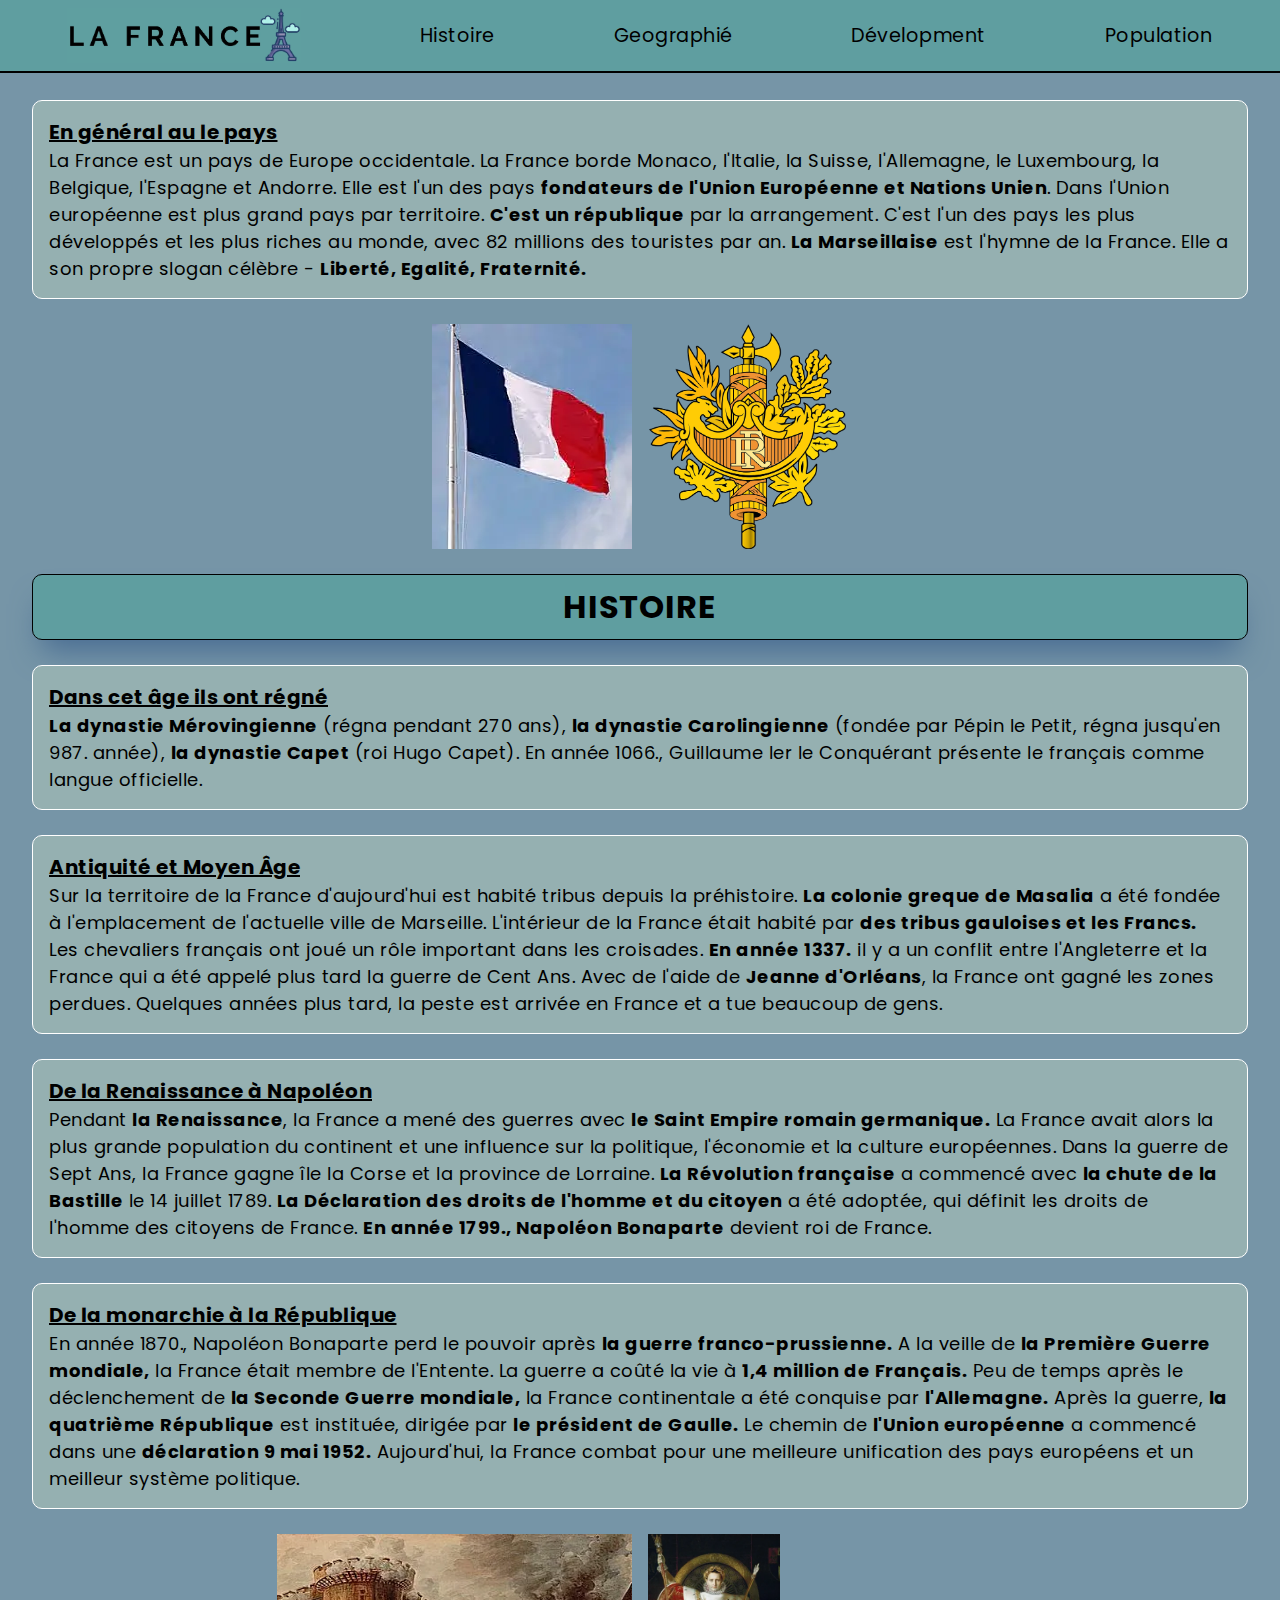
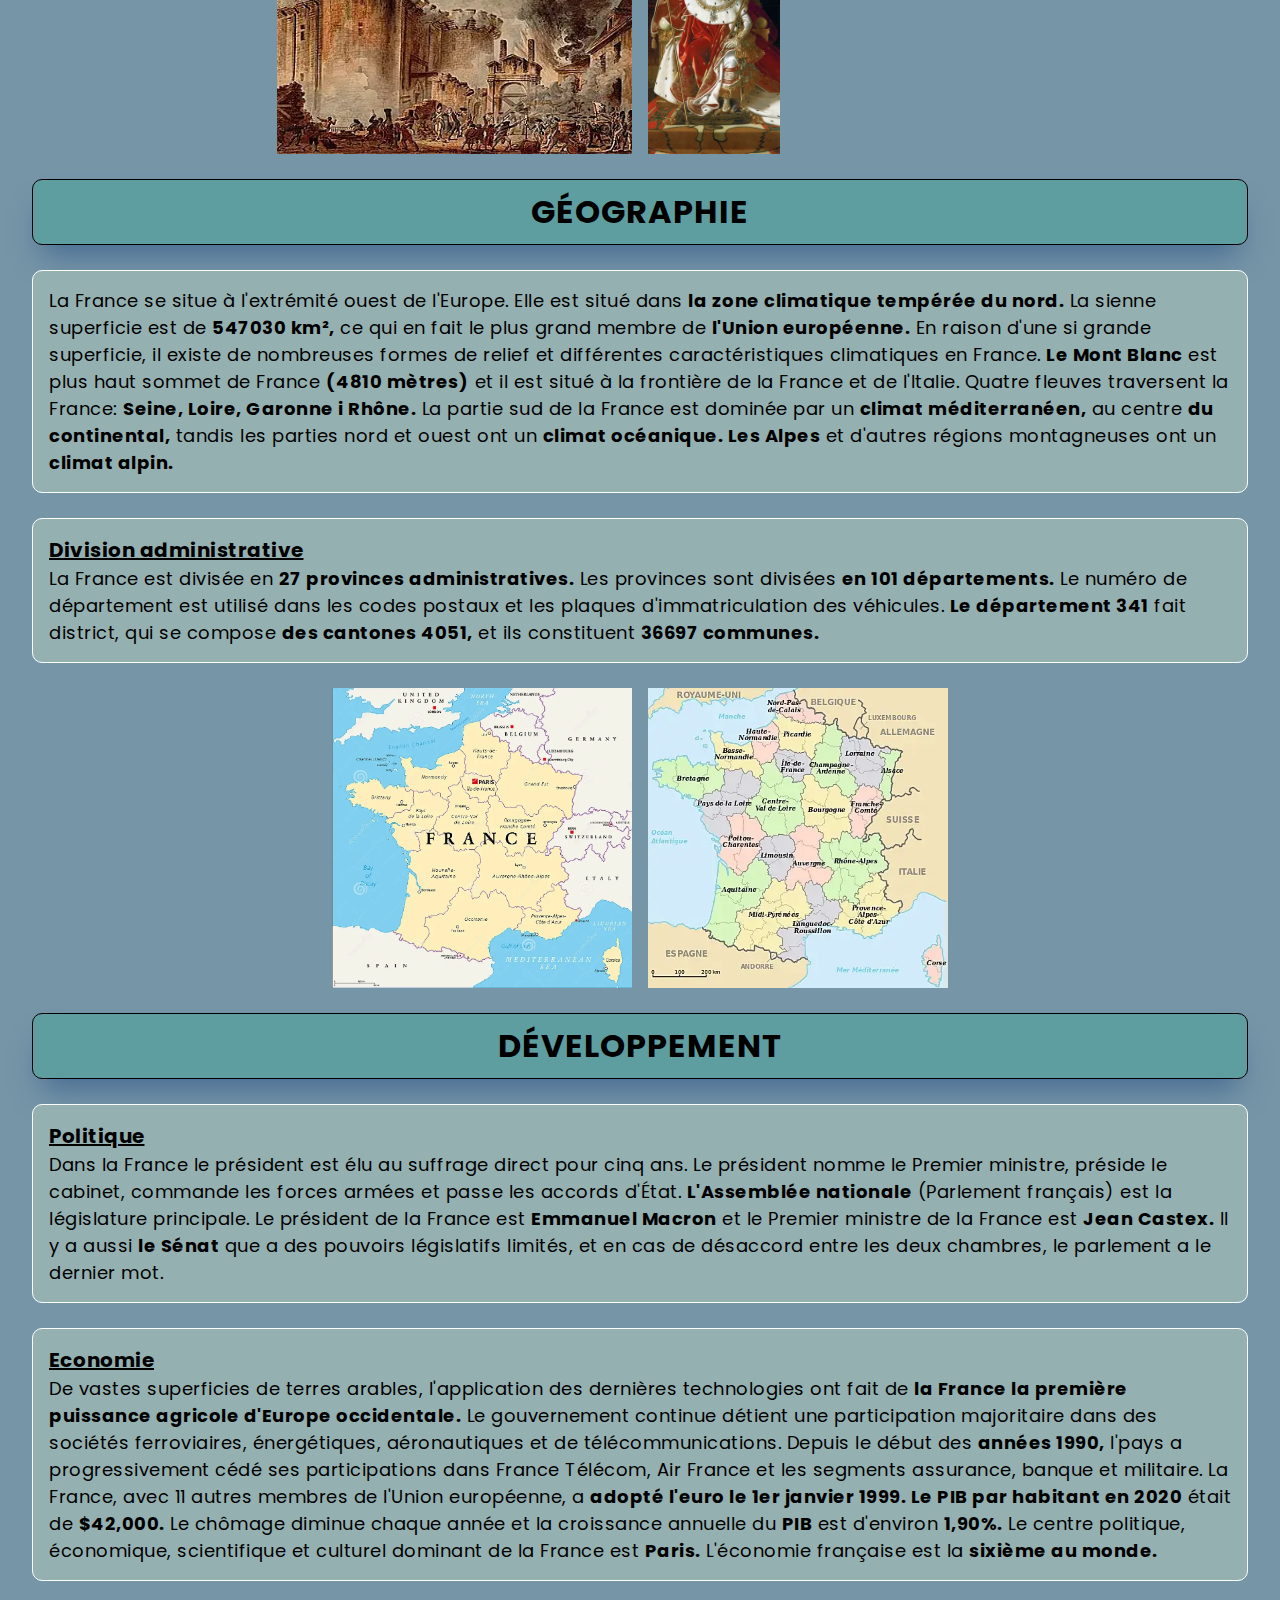
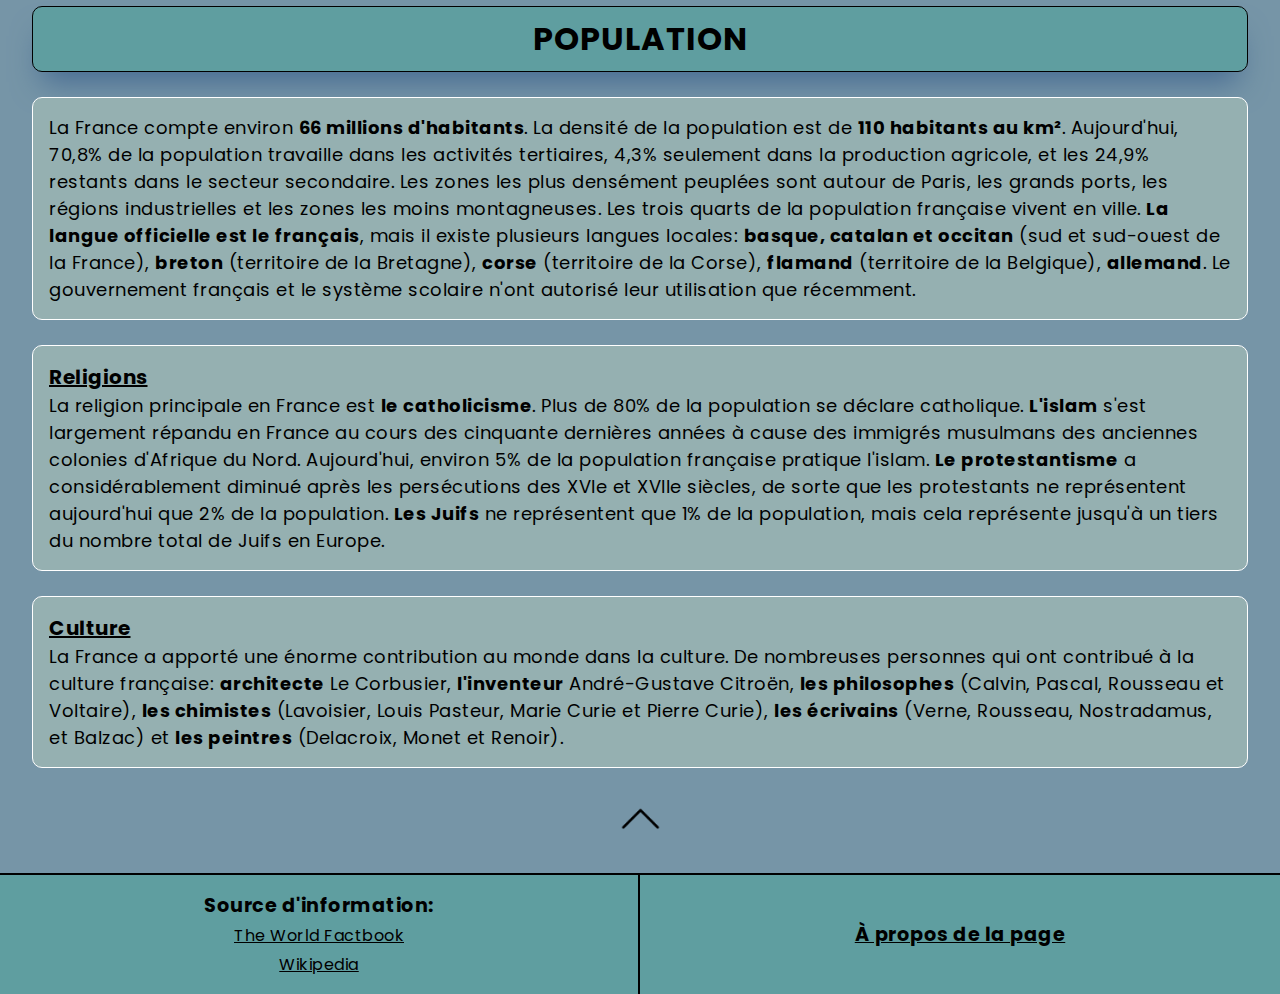
<file: index.html>
<!DOCTYPE html>
<html lang="fr">
    
<head>
    <meta charset="UTF-8">
    <meta http-equiv="X-UA-Compatible" content="IE=edge">
    <meta name="viewport" content="width=device-width, initial-scale=1.0">

    <link rel="preconnect" href="https://fonts.googleapis.com">
    <link rel="preconnect" href="https://fonts.gstatic.com" crossorigin>
    <link href="https://fonts.googleapis.com/css2?family=Poppins&display=swap" rel="stylesheet">

    <link rel="stylesheet" href="style.css">

    <link rel="icon" href="Logo/tablogo.webp">

    <title>La France</title>
</head>

<body id="vrh">

    <nav class="main-navbar">
        <ul class="nav-links">
            <img class="logo" src="Logo/logo.webp" alt="logo" title="La France">
            <li> <a href="#pov">Histoire</a> </li>
            <li> <a href="#geo">Geographié</a> </li>
            <li> <a href="#razvoj">Dévelopment</a> </li>
            <li> <a href="#ljudi">Population</a> </li>
        </ul>
    </nav>

    <br />
    <br />
    <br />
    <br />

    <div class="text-wrap">
        <h3 style="text-decoration: underline;">
            En général au le pays
        </h3>

        <p>
            La France est un pays de Europe occidentale. 
            La France borde Monaco, l'Italie, la Suisse, l'Allemagne, le Luxembourg, la Belgique, l'Espagne et Andorre. 
            Elle est l'un des pays <strong>fondateurs de l'Union Européenne et Nations Unien</strong>. 
            Dans l'Union européenne est plus grand pays par territoire. 
            <strong>C'est un république</strong> par la arrangement. 
            C'est l'un des pays les plus développés et les plus riches au monde, avec 82 millions des touristes par an. 
            <strong>La Marseillaise</strong> est l'hymne de la France. 
            Elle a son propre slogan célèbre - <strong>Liberté, Egalité, Fraternité.</strong>
        </p>
    </div>

    <br />

    <div class="img-container">
        <img class="zastava" src="Images/zastava.webp" alt="zastava" title="Drapeau">
        <img class="grb" src="Images/grb.webp" alt="grb" title="Blason">
    </div>

    <br />

    <div class="headings" id="pov">
        <div class="nav-img">
            <a href="#vrh"> <img class="nav-img" src="Logo/gornja.webp" alt="gornja"> </a>
        </div>

        <h1 style="pointer-events: none;">
            Histoire
        </h1>

        <div class="nav-img">
            <a href="#geo"> <img class="nav-img" src="Logo/donja.webp" alt="donja"> </a>
        </div>
    </div>

    <br />

    <div class="text-wrap">
        <h3 style="text-decoration: underline;">
            Dans cet âge ils ont régné
        </h3>

        <p>
            <strong>La dynastie Mérovingienne</strong> (régna pendant 270 ans), <strong>la dynastie Carolingienne</strong> (fondée par Pépin le Petit, régna jusqu'en 987. année), <strong>la dynastie Capet</strong> (roi Hugo Capet). 
            En année 1066., Guillaume ler le Conquérant présente le français comme langue officielle.
        </p>
    </div>

    <br />

    <div class="text-wrap">
        <h3 style="text-decoration: underline;">
            Antiquité et Moyen Âge
        </h3>

        <p>
            Sur la territoire de la France d'aujourd'hui est habité tribus depuis la préhistoire. 
            <strong>La colonie greque de Masalia</strong> a été fondée à l'emplacement de l'actuelle ville de Marseille. 
            L'intérieur de la France était habité par <strong>des tribus gauloises et les Francs.</strong> 
            Les chevaliers français ont joué un rôle important dans les croisades. 
            <strong>En année 1337.</strong> il y a un conflit entre l'Angleterre et la France qui a été appelé plus tard la guerre de Cent Ans. 
            Avec de l'aide de <strong>Jeanne d'Orléans</strong>, la France ont gagné les zones perdues. 
            Quelques années plus tard, la peste est arrivée en France et a tue beaucoup de gens.
        </p>
    </div>

    <br />

    <div class="text-wrap">
        <h3 style="text-decoration: underline;">
            De la Renaissance à Napoléon
        </h3>

        <p>
            Pendant <strong>la Renaissance</strong>, la France a mené des guerres avec <strong>le Saint Empire romain germanique.</strong> 
            La France avait alors la plus grande population du continent et une influence sur la politique, l'économie et la culture européennes. 
            Dans la guerre de Sept Ans, la France gagne île la Corse et la province de Lorraine. 
            <strong>La Révolution française</strong> a commencé avec <strong>la chute de la Bastille</strong> le 14 juillet 1789. 
            <strong>La Déclaration des droits de l'homme et du citoyen</strong> a été adoptée, qui définit les droits de l'homme des citoyens de France. 
            <strong>En année 1799., Napoléon Bonaparte</strong> devient roi de France.
        </p>
    </div>

    <br />

    <div class="text-wrap">
        <h3 style="text-decoration: underline;">
            De la monarchie à la République
        </h3>

        <p>
            En année 1870., Napoléon Bonaparte</strong> perd le pouvoir après <strong>la guerre franco-prussienne.</strong> 
            A la veille de <strong>la Première Guerre mondiale,</strong> la France était membre de l'Entente. 
            La guerre a coûté la vie à <strong>1,4 million de Français.</strong> 
            Peu de temps après le déclenchement de <strong>la Seconde Guerre mondiale,</strong> la France continentale a été conquise par <strong>l'Allemagne.</strong> 
            Après la guerre, <strong>la quatrième République</strong> est instituée, dirigée par <strong>le président de Gaulle.</strong> 
            Le chemin de <strong>l'Union européenne</strong> a commencé dans une <strong>déclaration 9 mai 1952.</strong> 
            Aujourd'hui, la France combat pour une meilleure unification des pays européens et un meilleur système politique.
        </p>
    </div>

    <br />

    <div class="img-container">
        <img class="bastilla" src="Images/bastilla.webp" alt="bastilla" title="La chute de la Bastille">
        <img class="napoleon" src="Images/napoleon.webp" alt="napoleon" title="Napoléon Bonaparte">
    </div>

    <br />

    <div class="headings" id="geo">
        <div class="nav-img">
            <a href="#pov"> <img class="nav-img" src="Logo/gornja.webp" alt="gornja"> </a>
        </div>

        <h1 style="pointer-events: none;">
            Géographie
        </h1>

        <div class="nav-img">
            <a href="#razvoj"> <img class="nav-img" src="Logo/donja.webp" alt="donja"> </a>
        </div>
    </div>

    <br />

    <div class="text-wrap">
        <p>
            La France se situe à l'extrémité ouest de l'Europe. 
            Elle est situé dans <strong>la zone climatique tempérée du nord.</strong> 
            La sienne superficie est de <strong>547030 km²,</strong> ce qui en fait le plus grand membre de <strong>l'Union européenne.</strong> 
            En raison d'une si grande superficie, il existe de nombreuses formes de relief et différentes caractéristiques climatiques en France. 
            <strong>Le Mont Blanc</strong> est plus haut sommet de France <strong>(4810 mètres)</strong> et il est situé à la frontière de la France et de l'Italie. 
            Quatre fleuves traversent la France: <strong>Seine, Loire, Garonne i Rhône.</strong> La partie sud de la France est dominée par un <strong>climat méditerranéen,</strong> au centre <strong>du continental,</strong> tandis les parties nord et ouest ont un <strong>climat océanique. 
            Les Alpes</strong> et d'autres régions montagneuses ont un <strong>climat alpin.</strong>
        </p>
    </div>

    <br />

    <div class="text-wrap">
        <h3 style="text-decoration: underline;">
            Division administrative
        </h3>

        <p>
            La France est divisée en <strong>27 provinces administratives.</strong> 
            Les provinces sont divisées <strong>en 101 départements.</strong> 
            Le numéro de département est utilisé dans les codes postaux et les plaques d'immatriculation des véhicules. 
            <strong>Le département 341</strong> fait district, qui se compose <strong>des cantones 4051,</strong> et ils constituent <strong>36697 communes.</strong>
        </p>
    </div>

    <br />

    <div class="img-container">
        <img class="karte" src="Images/mapa.webp" alt="mapa" title="La France sur la carte">
        <img class="karte" src="Images/pokrajine.webp" alt="pokrajine" title="Provinces de France">
    </div>

    <br />

    <div class="headings" id="razvoj">
        <div class="nav-img">
            <a href="#geo"> <img class="nav-img" src="Logo/gornja.webp" alt="gornja"> </a>
        </div>

        <h1 style="pointer-events: none;">
            Développement
        </h1>

        <div class="nav-img">
            <a href="#ljudi"> <img class="nav-img" src="Logo/donja.webp" alt="donja"> </a>
        </div>
    </div>

    <br />

    <div class="text-wrap">
        <h3 style="text-decoration: underline;">
            Politique
        </h3>

        <p>
            Dans la France le président est élu au suffrage direct pour cinq ans. Le président nomme le Premier ministre, préside le cabinet, commande les forces armées et passe les accords d'État. <strong>L'Assemblée nationale</strong> (Parlement français) est la législature principale. 
            Le président de la France est <strong>Emmanuel Macron</strong> et le Premier ministre de la France est <strong>Jean Castex.</strong> 
            Il y a aussi <strong>le Sénat</strong> que a des pouvoirs législatifs limités, et en cas de désaccord entre les deux chambres, le parlement a le dernier mot.
        </p>
    </div>

    <br />

    <div class="text-wrap">
        <h3 style="text-decoration: underline;">
            Economie
        </h3>

        <p>
            De vastes superficies de terres arables, l'application des dernières technologies ont fait de <strong>la France la première puissance agricole d'Europe occidentale.</strong> 
            Le gouvernement continue détient une participation majoritaire dans des sociétés ferroviaires, énergétiques, aéronautiques et de télécommunications. 
            Depuis le début des <strong>années 1990,</strong> l'pays a progressivement cédé ses participations dans France Télécom, Air France et les segments assurance, banque et militaire. 
            La France, avec 11 autres membres de l'Union européenne, a <strong>adopté l'euro le 1er janvier 1999. 
            Le PIB par habitant en 2020</strong> était de <strong>$42,000.</strong> 
            Le chômage diminue chaque année et la croissance annuelle du <strong>PIB</strong> est d'environ <strong>1,90%.</strong> 
            Le centre politique, économique, scientifique et culturel dominant de la France est <strong>Paris.</strong> 
            L'économie française est la <strong>sixième au monde.</strong>
        </p>
    </div>

    <br />

    <div class="headings" id="ljudi">
        <div class="nav-img">
            <a href="#razvoj"> <img class="nav-img" src="Logo/gornja.webp" alt="gornja"> </a>
        </div>

        <h1 style="pointer-events: none;">
            Population
        </h1>

        <div class="nav-img">
            <a href="#kraj"> <img class="nav-img" src="Logo/donja.webp" alt="donja"> </a>
        </div>
    </div>

    <br />

    <div class="text-wrap">
        <p>
            La France compte environ <strong>66 millions d'habitants</strong>. 
            La densité de la population est de <strong>110 habitants au km²</strong>. 
            Aujourd'hui, 70,8% de la population travaille dans les activités tertiaires, 4,3% seulement dans la production agricole, et les 24,9% restants dans le secteur secondaire. 
            Les zones les plus densément peuplées sont autour de Paris, les grands ports, les régions industrielles et les zones les moins montagneuses. 
            Les trois quarts de la population française vivent en ville. 
            <strong>La langue officielle est le français</strong>, mais il existe plusieurs langues locales: <strong>basque, catalan et occitan</strong> (sud et sud-ouest de la France), <strong>breton</strong> (territoire de la Bretagne), <strong>corse</strong> (territoire de la Corse), <strong>flamand</strong> (territoire de la Belgique), <strong>allemand</strong>. 
            Le gouvernement français et le système scolaire n'ont autorisé leur utilisation que récemment.
        </p>
    </div>

    <br />

    <div class="text-wrap">
        <h3 style="text-decoration: underline;">
            Religions
        </h3>

        <p>
            La religion principale en France est <strong>le catholicisme</strong>. 
            Plus de 80% de la population se déclare catholique. 
            <strong>L'islam</strong> s'est largement répandu en France au cours des cinquante dernières années à cause des immigrés musulmans des anciennes colonies d'Afrique du Nord. 
            Aujourd'hui, environ 5% de la population française pratique l'islam. 
            <strong>Le protestantisme</strong> a considérablement diminué après les persécutions des XVIe et XVIIe siècles, de sorte que les protestants ne représentent aujourd'hui que 2% de la population. 
            <strong>Les Juifs</strong> ne représentent que 1% de la population, mais cela représente jusqu'à un tiers du nombre total de Juifs en Europe.
        </p>
    </div>

    <br />

    <div class="text-wrap">
        <h3 style="text-decoration: underline;">
            Culture
        </h3>

        <p>
            La France a apporté une énorme contribution au monde dans la culture. 
            De nombreuses personnes qui ont contribué à la culture française: 
            <strong>architecte</strong> Le Corbusier, 
            <strong>l'inventeur</strong> André-Gustave Citroën, 
            <strong>les philosophes</strong> (Calvin, Pascal, Rousseau et Voltaire), 
            <strong>les chimistes</strong> (Lavoisier, Louis Pasteur, Marie Curie et Pierre Curie), 
            <strong>les écrivains</strong> (Verne, Rousseau, Nostradamus, et Balzac) et 
            <strong>les peintres</strong> (Delacroix, Monet et Renoir).
        </p>
    </div>

    <br />

    <div class="go-up-container">
        <a href="#vrh">
            <img class="go-up" src="Logo/goup.webp" alt="go up" title="Revenir en haut">
        </a>
    </div>

    <br />

    <div class="sec-nav-container" id="kraj">
        <div class="section1">
            <p>
                Source d'information:
            </p>
                <ul>
                    <li>
                        <a href="https://www.cia.gov/the-world-factbook/countries/france" target="_blank"> The World Factbook</a>
                    </li>
                    <li>
                        <a href="https://en.wikipedia.org/wiki/France" target="_blank">Wikipedia</a>
                    </li>
                </ul>
        </div>

        <div class="section2">
            <a href="about.html" title="Projet scolaire créé par Jan Čeprnić">
                À propos de la page
            </a>
        </div>
    </div>
    
</body>
</html>
</file>
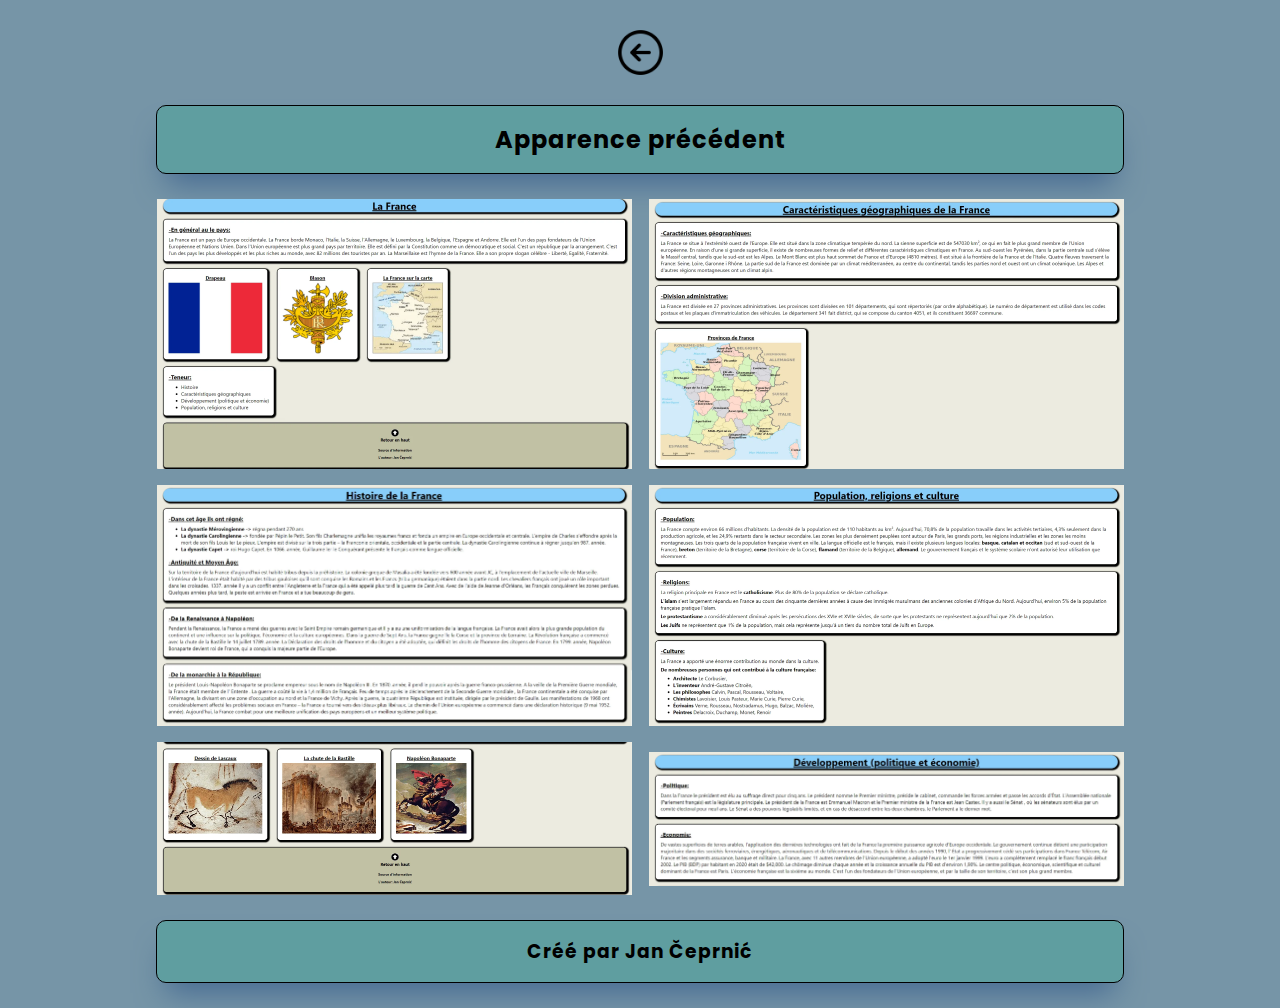
<file: about.html>
<!DOCTYPE html>
<html lang="fr">

<head>
    <meta charset="UTF-8">
    <meta http-equiv="X-UA-Compatible" content="IE=edge">
    <meta name="viewport" content="width=device-width, initial-scale=1.0">

    <link rel="preconnect" href="https://fonts.googleapis.com">
    <link rel="preconnect" href="https://fonts.gstatic.com" crossorigin>
    <link href="https://fonts.googleapis.com/css2?family=Poppins&display=swap" rel="stylesheet">

    <link rel="stylesheet" href="style.css">

    <link rel="icon" href="Logo/tablogo.webp">

    <title>À propos de la page</title>
</head>

<body>

    <div class="about-container">
        <br />

        <div class="go-back-container">
            <a href="index.html#kraj">
                <img class="go-back" src="Logo/nazad.webp" alt="nazad" title="Retournez à la page précédente">
            </a>
        </div>
        
        <br />

        <div class="about-heading">
            <h2>Apparence précédent</h2>
        </div>

        <br />

        <div class="about-img-container">
            <img class="about-img" src="Images/pocetna.webp" alt="pocetna">

            <img class="about-img" src="Images/geo.webp" alt="geo">

            <img class="about-img" src="Images/pov1.webp" alt="pov1">

            <img class="about-img" src="Images/ljudi.webp" alt="ljudi">

            <img class="about-img" src="Images/pov2.webp" alt="pov2">

            <img class="about-img" src="Images/razvoj.webp" alt="razvoj">
        </div>

        <br />

        <div class="about-heading">
            <h3>Créé par Jan Čeprnić</h3>
        </div>

        <br />
    </div>
    
</body>
</html>
</file>
<file: style.css>
/*CSS for the "main" website elements*/
* {
    margin: 0;
    padding: 0;
    box-sizing: border-box;
}

body {
    font-family: 'Poppins', sans-serif;
    background-color: rgba(118,149,167,255);
}

html {
    scroll-behavior: smooth;
}

::-webkit-scrollbar {
    width: 7.5px;
}

::-webkit-scrollbar-thumb {
    border-radius: 7.5px;
    background-color: darkslategray;
}

::-webkit-scrollbar-track {
    border-radius: 7.5px;
    background-color: lightgray;
}

a {
    text-decoration: none;
    color: black;
}

a:visited {
    text-decoration: none;
}

ul li {
    list-style: none;
}

/*CSS for the main page*/
.main-navbar {
    display: flex;
    position: fixed;
    width: 100%;
    justify-content: space-around;
    padding: 0.5rem;
    background-color: cadetblue;
    border-bottom: 2px solid black;
}

.logo {
    height: 55px;
}

.nav-links {
    display: flex;
    justify-content: space-around;
    width: 100%;
    align-items: center;
    font-size: 1.2rem;
    letter-spacing: 0.5px;
}

.nav-links a:hover {
    color: white;
    text-decoration: underline;
}

.text-wrap {
    width: 95%;
    margin: 0 auto;
    padding: 1rem;
    background-color: #95b0b1;
    border: 1px solid white;
    border-radius: 10px;
    letter-spacing: 0.5px;
}

.text-wrap h3 {
    font-size: 20px;
}

.text-wrap p {
    font-size: 18px;
}

.img-container {
    width: fit-content;
    display: grid;
    grid-template-columns: 1fr 1fr;
    column-gap: 1rem;
    margin: 0 auto;
    align-items: center;
}

.zastava {
    height: 225px;
    width: 200px;
}

.grb {
    height: 225px;
}

.bastilla {
    height: 220px;
    width: 355px;
}

.napoleon {
    height: 220px;
}

.karte {
    width: 300px;
    height: 300px;
}

.headings {
    max-width: 95%;
    min-width: 95%;
    margin: 0 auto;
    padding: 0.5rem;
    background-color: cadetblue;
    border: 1px solid black;
    box-shadow: rgb(71, 107, 146) 0px 20px 30px -10px;
    text-align: center;
    border-radius: 10px;
    letter-spacing: 1px;
    text-transform: uppercase;
}

.nav-img {
    display: none;
    height: 30px;
    width: 30px;
}

.go-up-container {
    height: 55px;
    width: 55px;
    margin: 0 auto;
}

.go-up {
    height: 55px;
    width: 55px;
}

.sec-nav-container {
    max-width: 100%;
    background-color: cadetblue;
    font-size: 1.2rem;
    letter-spacing: 0.5px;
    display: grid;
    gap: 0;
    grid-template-columns: 1fr 1fr;
    align-items: center;
    border-top: 2px solid black;
}

.sec-nav-container a {
    text-decoration: underline;
}

.sec-nav-container a:hover {
    color: white;
}

.section1 {
    padding: 1rem;
    text-align: center;
    border-right: 2px solid black;
}

.section1 p {
    font-weight: bold;
    pointer-events: none;
}

.section1 a {
    font-size: 16px;
}

.section2 {
    padding: 1rem;
    text-align: center;
}

.section2 a {
    font-weight: bold;
}

/*Responsive design for the main page*/
@media (max-width: 1000px) {
    .main-navbar {
        position: absolute;
    }

    .main-navbar a {
        display: none;
    }

    .logo {
        margin: 0 auto;
    }

    .nav-img {
        display: block;
    }
}

@media (max-width: 768px) {
    .img-container {
        grid-template-columns: 1fr;
        row-gap: 1rem;
        justify-items: center;
    }

    .zastava {
        height: 175px;
        width: 150px;
    }

    .grb {
        height: 175px;
    }

    .bastilla {
        height: 170px;
        width: 290px;
    }

    .napoleon {
        height: 200px;
    }

    .karte {
        height: 275px;
        width: 275px;
    }
}

@media (max-width: 525px) {
    .sec-nav-container {
        grid-template-columns: 1fr;
    }

    .section1 {
        border: none;
    }

    .section2 {
        border-top: 2px solid black;
    }
}

@media (max-width: 350px) {
    h1 {
        font-size: 28px;
    }
}

/*CSS za about page*/
.about-container {
    max-width: 1000px;
    max-height: 100%;
    margin: 0 auto;
    padding-left: 1rem;
    padding-right: 1rem;
}

.go-back-container {
    height: 55px;
    width: 55px;
    margin: 0 auto;
}

.go-back {
    height: 55px;
}

.about-heading {
    max-width: 1000px;
    min-width: fit-content;
    margin: 0 auto;
    padding: 1rem;
    background-color: cadetblue;
    border: 1px solid black;
    box-shadow: rgb(71, 107, 146) 0px 20px 30px -10px;
    text-align: center;
    border-radius: 10px;
    letter-spacing: 1px;
    pointer-events: none;
}

.about-img-container {
    display: grid;
    grid-template-columns: 1fr 1fr;
    gap: 1rem;
    margin: 0 auto;
    max-width: 1000px;
    align-items: center;
    justify-items: center;
}

.about-img {
    width: 475px;
}

/*Responsive design for the about page*/
@media (max-width: 1000px) {
    .about-img {
        width: 400px;
    }
}

@media (max-width: 850px) {
    .about-img {
        width: 300px;
    }
}

@media (max-width: 655px) {
    .about-img-container {
        grid-template-columns: 1fr;
    }

    .about-heading {
        max-width: 60%;
    }

    .go-back-container {
        margin-left: -5px;
    }

    h2 {
        font-size: 20px;
    }
}

@media (max-width: 550px) {
    .about-heading {
        max-width: 100%;
    }
}

@media (max-width: 335px) {
    .about-img {
        width: 285px;
    }
}
</file>
